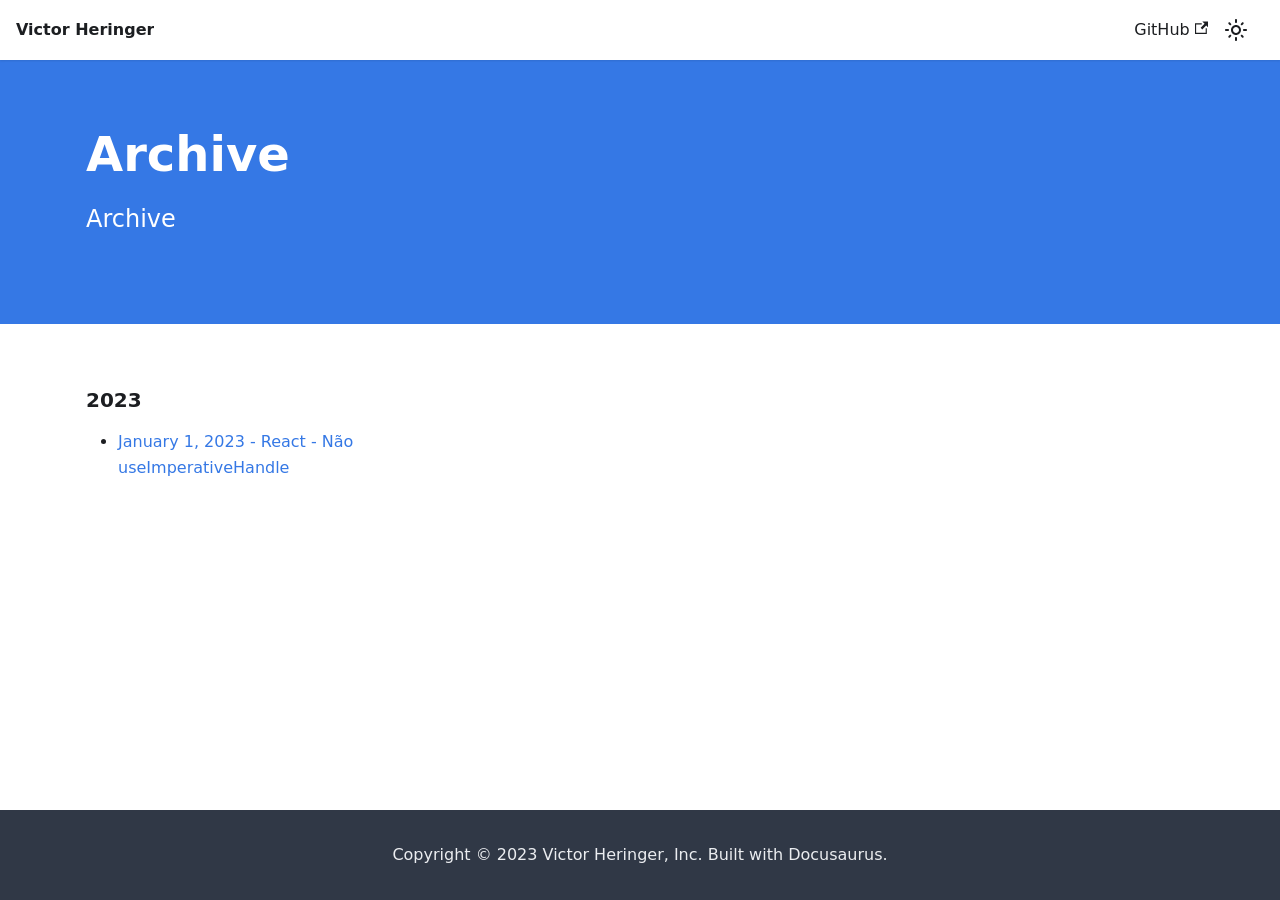
<file: archive.html>
<!doctype html>
<html lang="en" dir="ltr" class="plugin-blog plugin-id-default">
<head>
<meta charset="UTF-8">
<meta name="generator" content="Docusaurus v2.2.0">
<title data-rh="true">Archive | Victor Heringer</title><meta data-rh="true" name="viewport" content="width=device-width,initial-scale=1"><meta data-rh="true" name="twitter:card" content="summary_large_image"><meta data-rh="true" property="og:url" content="https://victorheringer.github.io/archive"><meta data-rh="true" name="docusaurus_locale" content="en"><meta data-rh="true" name="docusaurus_tag" content="default"><meta data-rh="true" name="docsearch:language" content="en"><meta data-rh="true" name="docsearch:docusaurus_tag" content="default"><meta data-rh="true" property="og:title" content="Archive | Victor Heringer"><meta data-rh="true" name="description" content="Archive"><meta data-rh="true" property="og:description" content="Archive"><link data-rh="true" rel="icon" href="/img/favicon.ico"><link data-rh="true" rel="canonical" href="https://victorheringer.github.io/archive"><link data-rh="true" rel="alternate" href="https://victorheringer.github.io/archive" hreflang="en"><link data-rh="true" rel="alternate" href="https://victorheringer.github.io/archive" hreflang="x-default"><link rel="alternate" type="application/rss+xml" href="/rss.xml" title="Victor Heringer RSS Feed">
<link rel="alternate" type="application/atom+xml" href="/atom.xml" title="Victor Heringer Atom Feed"><link rel="stylesheet" href="/assets/css/styles.de7c09c1.css">
<link rel="preload" href="/assets/js/runtime~main.0772ee77.js" as="script">
<link rel="preload" href="/assets/js/main.0e8ed289.js" as="script">
</head>
<body class="navigation-with-keyboard">
<script>!function(){function t(t){document.documentElement.setAttribute("data-theme",t)}var e=function(){var t=null;try{t=localStorage.getItem("theme")}catch(t){}return t}();t(null!==e?e:"light")}()</script><div id="__docusaurus">
<div role="region" aria-label="Skip to main content"><a class="skipToContent_fXgn" href="#docusaurus_skipToContent_fallback">Skip to main content</a></div><nav class="navbar navbar--fixed-top"><div class="navbar__inner"><div class="navbar__items"><button aria-label="Toggle navigation bar" aria-expanded="false" class="navbar__toggle clean-btn" type="button"><svg width="30" height="30" viewBox="0 0 30 30" aria-hidden="true"><path stroke="currentColor" stroke-linecap="round" stroke-miterlimit="10" stroke-width="2" d="M4 7h22M4 15h22M4 23h22"></path></svg></button><a class="navbar__brand" href="/"><b class="navbar__title text--truncate">Victor Heringer</b></a></div><div class="navbar__items navbar__items--right"><a href="https://github.com/victorheringer" target="_blank" rel="noopener noreferrer" class="navbar__item navbar__link">GitHub<svg width="13.5" height="13.5" aria-hidden="true" viewBox="0 0 24 24" class="iconExternalLink_nPIU"><path fill="currentColor" d="M21 13v10h-21v-19h12v2h-10v15h17v-8h2zm3-12h-10.988l4.035 4-6.977 7.07 2.828 2.828 6.977-7.07 4.125 4.172v-11z"></path></svg></a><div class="toggle_vylO colorModeToggle_DEke"><button class="clean-btn toggleButton_gllP toggleButtonDisabled_aARS" type="button" disabled="" title="Switch between dark and light mode (currently light mode)" aria-label="Switch between dark and light mode (currently light mode)" aria-live="polite"><svg viewBox="0 0 24 24" width="24" height="24" class="lightToggleIcon_pyhR"><path fill="currentColor" d="M12,9c1.65,0,3,1.35,3,3s-1.35,3-3,3s-3-1.35-3-3S10.35,9,12,9 M12,7c-2.76,0-5,2.24-5,5s2.24,5,5,5s5-2.24,5-5 S14.76,7,12,7L12,7z M2,13l2,0c0.55,0,1-0.45,1-1s-0.45-1-1-1l-2,0c-0.55,0-1,0.45-1,1S1.45,13,2,13z M20,13l2,0c0.55,0,1-0.45,1-1 s-0.45-1-1-1l-2,0c-0.55,0-1,0.45-1,1S19.45,13,20,13z M11,2v2c0,0.55,0.45,1,1,1s1-0.45,1-1V2c0-0.55-0.45-1-1-1S11,1.45,11,2z M11,20v2c0,0.55,0.45,1,1,1s1-0.45,1-1v-2c0-0.55-0.45-1-1-1C11.45,19,11,19.45,11,20z M5.99,4.58c-0.39-0.39-1.03-0.39-1.41,0 c-0.39,0.39-0.39,1.03,0,1.41l1.06,1.06c0.39,0.39,1.03,0.39,1.41,0s0.39-1.03,0-1.41L5.99,4.58z M18.36,16.95 c-0.39-0.39-1.03-0.39-1.41,0c-0.39,0.39-0.39,1.03,0,1.41l1.06,1.06c0.39,0.39,1.03,0.39,1.41,0c0.39-0.39,0.39-1.03,0-1.41 L18.36,16.95z M19.42,5.99c0.39-0.39,0.39-1.03,0-1.41c-0.39-0.39-1.03-0.39-1.41,0l-1.06,1.06c-0.39,0.39-0.39,1.03,0,1.41 s1.03,0.39,1.41,0L19.42,5.99z M7.05,18.36c0.39-0.39,0.39-1.03,0-1.41c-0.39-0.39-1.03-0.39-1.41,0l-1.06,1.06 c-0.39,0.39-0.39,1.03,0,1.41s1.03,0.39,1.41,0L7.05,18.36z"></path></svg><svg viewBox="0 0 24 24" width="24" height="24" class="darkToggleIcon_wfgR"><path fill="currentColor" d="M9.37,5.51C9.19,6.15,9.1,6.82,9.1,7.5c0,4.08,3.32,7.4,7.4,7.4c0.68,0,1.35-0.09,1.99-0.27C17.45,17.19,14.93,19,12,19 c-3.86,0-7-3.14-7-7C5,9.07,6.81,6.55,9.37,5.51z M12,3c-4.97,0-9,4.03-9,9s4.03,9,9,9s9-4.03,9-9c0-0.46-0.04-0.92-0.1-1.36 c-0.98,1.37-2.58,2.26-4.4,2.26c-2.98,0-5.4-2.42-5.4-5.4c0-1.81,0.89-3.42,2.26-4.4C12.92,3.04,12.46,3,12,3L12,3z"></path></svg></button></div><div class="searchBox_ZlJk"></div></div></div><div role="presentation" class="navbar-sidebar__backdrop"></div></nav><div id="docusaurus_skipToContent_fallback" class="main-wrapper mainWrapper_z2l0"><header class="hero hero--primary"><div class="container"><h1 class="hero__title">Archive</h1><p class="hero__subtitle">Archive</p></div></header><main><section class="margin-vert--lg"><div class="container"><div class="row"><div class="col col--4 margin-vert--lg"><h3>2023</h3><ul><li><a href="/do-not-use-imperative-handle">January 1, 2023<!-- --> - <!-- -->React - Não useImperativeHandle</a></li></ul></div></div></div></section></main></div><footer class="footer footer--dark"><div class="container container-fluid"><div class="footer__bottom text--center"><div class="footer__copyright">Copyright © 2023 Victor Heringer, Inc. Built with Docusaurus.</div></div></div></footer></div>
<script src="/assets/js/runtime~main.0772ee77.js"></script>
<script src="/assets/js/main.0e8ed289.js"></script>
</body>
</html>
</file>
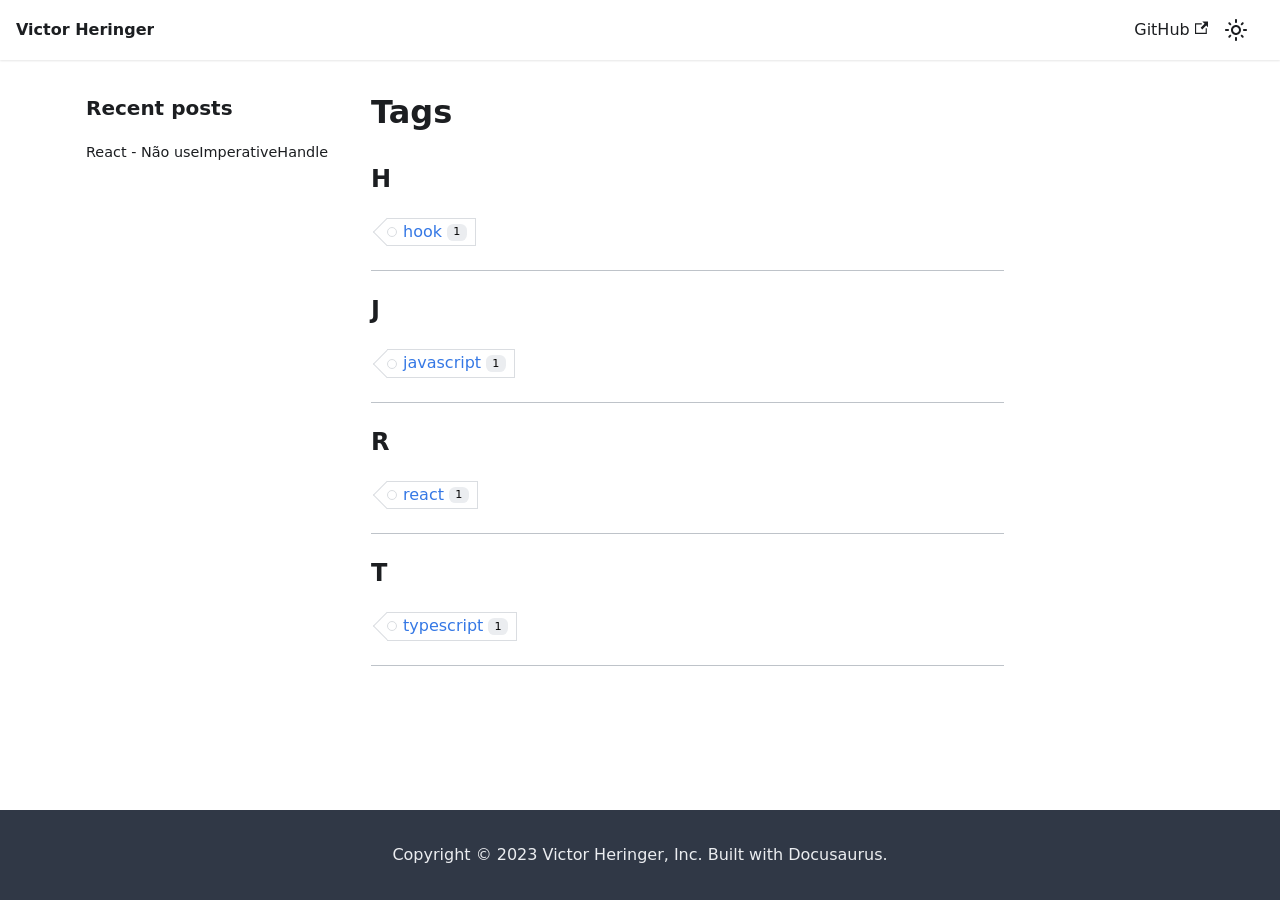
<file: tags.html>
<!doctype html>
<html lang="en" dir="ltr" class="blog-wrapper blog-tags-list-page plugin-blog plugin-id-default">
<head>
<meta charset="UTF-8">
<meta name="generator" content="Docusaurus v2.2.0">
<title data-rh="true">Tags | Victor Heringer</title><meta data-rh="true" name="viewport" content="width=device-width,initial-scale=1"><meta data-rh="true" name="twitter:card" content="summary_large_image"><meta data-rh="true" property="og:url" content="https://victorheringer.github.io/tags"><meta data-rh="true" name="docusaurus_locale" content="en"><meta data-rh="true" name="docsearch:language" content="en"><meta data-rh="true" property="og:title" content="Tags | Victor Heringer"><meta data-rh="true" name="docusaurus_tag" content="blog_tags_list"><meta data-rh="true" name="docsearch:docusaurus_tag" content="blog_tags_list"><link data-rh="true" rel="icon" href="/img/favicon.ico"><link data-rh="true" rel="canonical" href="https://victorheringer.github.io/tags"><link data-rh="true" rel="alternate" href="https://victorheringer.github.io/tags" hreflang="en"><link data-rh="true" rel="alternate" href="https://victorheringer.github.io/tags" hreflang="x-default"><link rel="alternate" type="application/rss+xml" href="/rss.xml" title="Victor Heringer RSS Feed">
<link rel="alternate" type="application/atom+xml" href="/atom.xml" title="Victor Heringer Atom Feed"><link rel="stylesheet" href="/assets/css/styles.de7c09c1.css">
<link rel="preload" href="/assets/js/runtime~main.0772ee77.js" as="script">
<link rel="preload" href="/assets/js/main.0e8ed289.js" as="script">
</head>
<body class="navigation-with-keyboard">
<script>!function(){function t(t){document.documentElement.setAttribute("data-theme",t)}var e=function(){var t=null;try{t=localStorage.getItem("theme")}catch(t){}return t}();t(null!==e?e:"light")}()</script><div id="__docusaurus">
<div role="region" aria-label="Skip to main content"><a class="skipToContent_fXgn" href="#docusaurus_skipToContent_fallback">Skip to main content</a></div><nav class="navbar navbar--fixed-top"><div class="navbar__inner"><div class="navbar__items"><button aria-label="Toggle navigation bar" aria-expanded="false" class="navbar__toggle clean-btn" type="button"><svg width="30" height="30" viewBox="0 0 30 30" aria-hidden="true"><path stroke="currentColor" stroke-linecap="round" stroke-miterlimit="10" stroke-width="2" d="M4 7h22M4 15h22M4 23h22"></path></svg></button><a class="navbar__brand" href="/"><b class="navbar__title text--truncate">Victor Heringer</b></a></div><div class="navbar__items navbar__items--right"><a href="https://github.com/victorheringer" target="_blank" rel="noopener noreferrer" class="navbar__item navbar__link">GitHub<svg width="13.5" height="13.5" aria-hidden="true" viewBox="0 0 24 24" class="iconExternalLink_nPIU"><path fill="currentColor" d="M21 13v10h-21v-19h12v2h-10v15h17v-8h2zm3-12h-10.988l4.035 4-6.977 7.07 2.828 2.828 6.977-7.07 4.125 4.172v-11z"></path></svg></a><div class="toggle_vylO colorModeToggle_DEke"><button class="clean-btn toggleButton_gllP toggleButtonDisabled_aARS" type="button" disabled="" title="Switch between dark and light mode (currently light mode)" aria-label="Switch between dark and light mode (currently light mode)" aria-live="polite"><svg viewBox="0 0 24 24" width="24" height="24" class="lightToggleIcon_pyhR"><path fill="currentColor" d="M12,9c1.65,0,3,1.35,3,3s-1.35,3-3,3s-3-1.35-3-3S10.35,9,12,9 M12,7c-2.76,0-5,2.24-5,5s2.24,5,5,5s5-2.24,5-5 S14.76,7,12,7L12,7z M2,13l2,0c0.55,0,1-0.45,1-1s-0.45-1-1-1l-2,0c-0.55,0-1,0.45-1,1S1.45,13,2,13z M20,13l2,0c0.55,0,1-0.45,1-1 s-0.45-1-1-1l-2,0c-0.55,0-1,0.45-1,1S19.45,13,20,13z M11,2v2c0,0.55,0.45,1,1,1s1-0.45,1-1V2c0-0.55-0.45-1-1-1S11,1.45,11,2z M11,20v2c0,0.55,0.45,1,1,1s1-0.45,1-1v-2c0-0.55-0.45-1-1-1C11.45,19,11,19.45,11,20z M5.99,4.58c-0.39-0.39-1.03-0.39-1.41,0 c-0.39,0.39-0.39,1.03,0,1.41l1.06,1.06c0.39,0.39,1.03,0.39,1.41,0s0.39-1.03,0-1.41L5.99,4.58z M18.36,16.95 c-0.39-0.39-1.03-0.39-1.41,0c-0.39,0.39-0.39,1.03,0,1.41l1.06,1.06c0.39,0.39,1.03,0.39,1.41,0c0.39-0.39,0.39-1.03,0-1.41 L18.36,16.95z M19.42,5.99c0.39-0.39,0.39-1.03,0-1.41c-0.39-0.39-1.03-0.39-1.41,0l-1.06,1.06c-0.39,0.39-0.39,1.03,0,1.41 s1.03,0.39,1.41,0L19.42,5.99z M7.05,18.36c0.39-0.39,0.39-1.03,0-1.41c-0.39-0.39-1.03-0.39-1.41,0l-1.06,1.06 c-0.39,0.39-0.39,1.03,0,1.41s1.03,0.39,1.41,0L7.05,18.36z"></path></svg><svg viewBox="0 0 24 24" width="24" height="24" class="darkToggleIcon_wfgR"><path fill="currentColor" d="M9.37,5.51C9.19,6.15,9.1,6.82,9.1,7.5c0,4.08,3.32,7.4,7.4,7.4c0.68,0,1.35-0.09,1.99-0.27C17.45,17.19,14.93,19,12,19 c-3.86,0-7-3.14-7-7C5,9.07,6.81,6.55,9.37,5.51z M12,3c-4.97,0-9,4.03-9,9s4.03,9,9,9s9-4.03,9-9c0-0.46-0.04-0.92-0.1-1.36 c-0.98,1.37-2.58,2.26-4.4,2.26c-2.98,0-5.4-2.42-5.4-5.4c0-1.81,0.89-3.42,2.26-4.4C12.92,3.04,12.46,3,12,3L12,3z"></path></svg></button></div><div class="searchBox_ZlJk"></div></div></div><div role="presentation" class="navbar-sidebar__backdrop"></div></nav><div id="docusaurus_skipToContent_fallback" class="main-wrapper mainWrapper_z2l0"><div class="container margin-vert--lg"><div class="row"><aside class="col col--3"><nav class="sidebar_re4s thin-scrollbar" aria-label="Blog recent posts navigation"><div class="sidebarItemTitle_pO2u margin-bottom--md">Recent posts</div><ul class="sidebarItemList_Yudw clean-list"><li class="sidebarItem__DBe"><a class="sidebarItemLink_mo7H" href="/do-not-use-imperative-handle">React - Não useImperativeHandle</a></li></ul></nav></aside><main class="col col--7" itemscope="" itemtype="http://schema.org/Blog"><h1>Tags</h1><section class="margin-vert--lg"><article><h2>H</h2><ul class="padding--none"><li class="tag_Nnez"><a class="tag_zVej tagWithCount_h2kH" href="/tags/hook">hook<span>1</span></a></li></ul><hr></article><article><h2>J</h2><ul class="padding--none"><li class="tag_Nnez"><a class="tag_zVej tagWithCount_h2kH" href="/tags/javascript">javascript<span>1</span></a></li></ul><hr></article><article><h2>R</h2><ul class="padding--none"><li class="tag_Nnez"><a class="tag_zVej tagWithCount_h2kH" href="/tags/react">react<span>1</span></a></li></ul><hr></article><article><h2>T</h2><ul class="padding--none"><li class="tag_Nnez"><a class="tag_zVej tagWithCount_h2kH" href="/tags/typescript">typescript<span>1</span></a></li></ul><hr></article></section></main></div></div></div><footer class="footer footer--dark"><div class="container container-fluid"><div class="footer__bottom text--center"><div class="footer__copyright">Copyright © 2023 Victor Heringer, Inc. Built with Docusaurus.</div></div></div></footer></div>
<script src="/assets/js/runtime~main.0772ee77.js"></script>
<script src="/assets/js/main.0e8ed289.js"></script>
</body>
</html>
</file>
<file: assets/css/styles.de7c09c1.css>
.col,.container{padding:0 var(--ifm-spacing-horizontal);width:100%}.markdown>h2,.markdown>h3,.markdown>h4,.markdown>h5,.markdown>h6{margin-bottom:calc(var(--ifm-heading-vertical-rhythm-bottom)*var(--ifm-leading))}.markdown li,body{word-wrap:break-word}body,ol ol,ol ul,ul ol,ul ul{margin:0}pre,table{overflow:auto}blockquote,pre{margin:0 0 var(--ifm-spacing-vertical)}.breadcrumbs__link,.button{transition-timing-function:var(--ifm-transition-timing-default)}.button,code{vertical-align:middle}.button--outline.button--active,.button--outline:active,.button--outline:hover,:root{--ifm-button-color:var(--ifm-font-color-base-inverse)}.menu__link:hover,a{transition:color var(--ifm-transition-fast) var(--ifm-transition-timing-default)}.navbar--dark,:root{--ifm-navbar-link-hover-color:var(--ifm-color-primary)}.menu,.navbar-sidebar{overflow-x:hidden}:root,html[data-theme=dark]{--ifm-color-emphasis-500:var(--ifm-color-gray-500)}.toggleButton_gllP,html{-webkit-tap-highlight-color:transparent}.clean-list,.containsTaskList_mC6p,.details_lb9f>summary,.dropdown__menu,.menu__list{list-style:none}:root{--ifm-color-scheme:light;--ifm-dark-value:10%;--ifm-darker-value:15%;--ifm-darkest-value:30%;--ifm-light-value:15%;--ifm-lighter-value:30%;--ifm-lightest-value:50%;--ifm-contrast-background-value:90%;--ifm-contrast-foreground-value:70%;--ifm-contrast-background-dark-value:70%;--ifm-contrast-foreground-dark-value:90%;--ifm-color-primary:#3578e5;--ifm-color-secondary:#ebedf0;--ifm-color-success:#00a400;--ifm-color-info:#54c7ec;--ifm-color-warning:#ffba00;--ifm-color-danger:#fa383e;--ifm-color-primary-dark:#306cce;--ifm-color-primary-darker:#2d66c3;--ifm-color-primary-darkest:#2554a0;--ifm-color-primary-light:#538ce9;--ifm-color-primary-lighter:#72a1ed;--ifm-color-primary-lightest:#9abcf2;--ifm-color-primary-contrast-background:#ebf2fc;--ifm-color-primary-contrast-foreground:#102445;--ifm-color-secondary-dark:#d4d5d8;--ifm-color-secondary-darker:#c8c9cc;--ifm-color-secondary-darkest:#a4a6a8;--ifm-color-secondary-light:#eef0f2;--ifm-color-secondary-lighter:#f1f2f5;--ifm-color-secondary-lightest:#f5f6f8;--ifm-color-secondary-contrast-background:#fdfdfe;--ifm-color-secondary-contrast-foreground:#474748;--ifm-color-success-dark:#009400;--ifm-color-success-darker:#008b00;--ifm-color-success-darkest:#007300;--ifm-color-success-light:#26b226;--ifm-color-success-lighter:#4dbf4d;--ifm-color-success-lightest:#80d280;--ifm-color-success-contrast-background:#e6f6e6;--ifm-color-success-contrast-foreground:#003100;--ifm-color-info-dark:#4cb3d4;--ifm-color-info-darker:#47a9c9;--ifm-color-info-darkest:#3b8ba5;--ifm-color-info-light:#6ecfef;--ifm-color-info-lighter:#87d8f2;--ifm-color-info-lightest:#aae3f6;--ifm-color-info-contrast-background:#eef9fd;--ifm-color-info-contrast-foreground:#193c47;--ifm-color-warning-dark:#e6a700;--ifm-color-warning-darker:#d99e00;--ifm-color-warning-darkest:#b38200;--ifm-color-warning-light:#ffc426;--ifm-color-warning-lighter:#ffcf4d;--ifm-color-warning-lightest:#ffdd80;--ifm-color-warning-contrast-background:#fff8e6;--ifm-color-warning-contrast-foreground:#4d3800;--ifm-color-danger-dark:#e13238;--ifm-color-danger-darker:#d53035;--ifm-color-danger-darkest:#af272b;--ifm-color-danger-light:#fb565b;--ifm-color-danger-lighter:#fb7478;--ifm-color-danger-lightest:#fd9c9f;--ifm-color-danger-contrast-background:#ffebec;--ifm-color-danger-contrast-foreground:#4b1113;--ifm-color-white:#fff;--ifm-color-black:#000;--ifm-color-gray-0:var(--ifm-color-white);--ifm-color-gray-100:#f5f6f7;--ifm-color-gray-200:#ebedf0;--ifm-color-gray-300:#dadde1;--ifm-color-gray-400:#ccd0d5;--ifm-color-gray-500:#bec3c9;--ifm-color-gray-600:#8d949e;--ifm-color-gray-700:#606770;--ifm-color-gray-800:#444950;--ifm-color-gray-900:#1c1e21;--ifm-color-gray-1000:var(--ifm-color-black);--ifm-color-emphasis-0:var(--ifm-color-gray-0);--ifm-color-emphasis-100:var(--ifm-color-gray-100);--ifm-color-emphasis-200:var(--ifm-color-gray-200);--ifm-color-emphasis-300:var(--ifm-color-gray-300);--ifm-color-emphasis-400:var(--ifm-color-gray-400);--ifm-color-emphasis-600:var(--ifm-color-gray-600);--ifm-color-emphasis-700:var(--ifm-color-gray-700);--ifm-color-emphasis-800:var(--ifm-color-gray-800);--ifm-color-emphasis-900:var(--ifm-color-gray-900);--ifm-color-emphasis-1000:var(--ifm-color-gray-1000);--ifm-color-content:var(--ifm-color-emphasis-900);--ifm-color-content-inverse:var(--ifm-color-emphasis-0);--ifm-color-content-secondary:#525860;--ifm-background-color:#0000;--ifm-background-surface-color:var(--ifm-color-content-inverse);--ifm-global-border-width:1px;--ifm-global-radius:0.4rem;--ifm-hover-overlay:#0000000d;--ifm-font-color-base:var(--ifm-color-content);--ifm-font-color-base-inverse:var(--ifm-color-content-inverse);--ifm-font-color-secondary:var(--ifm-color-content-secondary);--ifm-font-family-base:system-ui,-apple-system,Segoe UI,Roboto,Ubuntu,Cantarell,Noto Sans,sans-serif,BlinkMacSystemFont,"Segoe UI",Helvetica,Arial,sans-serif,"Apple Color Emoji","Segoe UI Emoji","Segoe UI Symbol";--ifm-font-family-monospace:SFMono-Regular,Menlo,Monaco,Consolas,"Liberation Mono","Courier New",monospace;--ifm-font-size-base:100%;--ifm-font-weight-light:300;--ifm-font-weight-normal:400;--ifm-font-weight-semibold:500;--ifm-font-weight-bold:700;--ifm-font-weight-base:var(--ifm-font-weight-normal);--ifm-line-height-base:1.65;--ifm-global-spacing:1rem;--ifm-spacing-vertical:var(--ifm-global-spacing);--ifm-spacing-horizontal:var(--ifm-global-spacing);--ifm-transition-fast:200ms;--ifm-transition-slow:400ms;--ifm-transition-timing-default:cubic-bezier(0.08,0.52,0.52,1);--ifm-global-shadow-lw:0 1px 2px 0 #0000001a;--ifm-global-shadow-md:0 5px 40px #0003;--ifm-global-shadow-tl:0 12px 28px 0 #0003,0 2px 4px 0 #0000001a;--ifm-z-index-dropdown:100;--ifm-z-index-fixed:200;--ifm-z-index-overlay:400;--ifm-container-width:1140px;--ifm-container-width-xl:1320px;--ifm-code-background:#f6f7f8;--ifm-code-border-radius:var(--ifm-global-radius);--ifm-code-font-size:90%;--ifm-code-padding-horizontal:0.1rem;--ifm-code-padding-vertical:0.1rem;--ifm-pre-background:var(--ifm-code-background);--ifm-pre-border-radius:var(--ifm-code-border-radius);--ifm-pre-color:inherit;--ifm-pre-line-height:1.45;--ifm-pre-padding:1rem;--ifm-heading-color:inherit;--ifm-heading-margin-top:0;--ifm-heading-margin-bottom:var(--ifm-spacing-vertical);--ifm-heading-font-family:var(--ifm-font-family-base);--ifm-heading-font-weight:var(--ifm-font-weight-bold);--ifm-heading-line-height:1.25;--ifm-h1-font-size:2rem;--ifm-h2-font-size:1.5rem;--ifm-h3-font-size:1.25rem;--ifm-h4-font-size:1rem;--ifm-h5-font-size:0.875rem;--ifm-h6-font-size:0.85rem;--ifm-image-alignment-padding:1.25rem;--ifm-leading-desktop:1.25;--ifm-leading:calc(var(--ifm-leading-desktop)*1rem);--ifm-list-left-padding:2rem;--ifm-list-margin:1rem;--ifm-list-item-margin:0.25rem;--ifm-list-paragraph-margin:1rem;--ifm-table-cell-padding:0.75rem;--ifm-table-background:#0000;--ifm-table-stripe-background:#00000008;--ifm-table-border-width:1px;--ifm-table-border-color:var(--ifm-color-emphasis-300);--ifm-table-head-background:inherit;--ifm-table-head-color:inherit;--ifm-table-head-font-weight:var(--ifm-font-weight-bold);--ifm-table-cell-color:inherit;--ifm-link-color:var(--ifm-color-primary);--ifm-link-decoration:none;--ifm-link-hover-color:var(--ifm-link-color);--ifm-link-hover-decoration:underline;--ifm-paragraph-margin-bottom:var(--ifm-leading);--ifm-blockquote-font-size:var(--ifm-font-size-base);--ifm-blockquote-border-left-width:2px;--ifm-blockquote-padding-horizontal:var(--ifm-spacing-horizontal);--ifm-blockquote-padding-vertical:0;--ifm-blockquote-shadow:none;--ifm-blockquote-color:var(--ifm-color-emphasis-800);--ifm-blockquote-border-color:var(--ifm-color-emphasis-300);--ifm-hr-background-color:var(--ifm-color-emphasis-500);--ifm-hr-height:1px;--ifm-hr-margin-vertical:1.5rem;--ifm-scrollbar-size:7px;--ifm-scrollbar-track-background-color:#f1f1f1;--ifm-scrollbar-thumb-background-color:silver;--ifm-scrollbar-thumb-hover-background-color:#a7a7a7;--ifm-alert-background-color:inherit;--ifm-alert-border-color:inherit;--ifm-alert-border-radius:var(--ifm-global-radius);--ifm-alert-border-width:0px;--ifm-alert-border-left-width:5px;--ifm-alert-color:var(--ifm-font-color-base);--ifm-alert-padding-horizontal:var(--ifm-spacing-horizontal);--ifm-alert-padding-vertical:var(--ifm-spacing-vertical);--ifm-alert-shadow:var(--ifm-global-shadow-lw);--ifm-avatar-intro-margin:1rem;--ifm-avatar-intro-alignment:inherit;--ifm-avatar-photo-size:3rem;--ifm-badge-background-color:inherit;--ifm-badge-border-color:inherit;--ifm-badge-border-radius:var(--ifm-global-radius);--ifm-badge-border-width:var(--ifm-global-border-width);--ifm-badge-color:var(--ifm-color-white);--ifm-badge-padding-horizontal:calc(var(--ifm-spacing-horizontal)*0.5);--ifm-badge-padding-vertical:calc(var(--ifm-spacing-vertical)*0.25);--ifm-breadcrumb-border-radius:1.5rem;--ifm-breadcrumb-spacing:0.5rem;--ifm-breadcrumb-color-active:var(--ifm-color-primary);--ifm-breadcrumb-item-background-active:var(--ifm-hover-overlay);--ifm-breadcrumb-padding-horizontal:0.8rem;--ifm-breadcrumb-padding-vertical:0.4rem;--ifm-breadcrumb-size-multiplier:1;--ifm-breadcrumb-separator:url('data:image/svg+xml;utf8,<svg xmlns="http://www.w3.org/2000/svg" x="0px" y="0px" viewBox="0 0 256 256"><g><g><polygon points="79.093,0 48.907,30.187 146.72,128 48.907,225.813 79.093,256 207.093,128"/></g></g><g></g><g></g><g></g><g></g><g></g><g></g><g></g><g></g><g></g><g></g><g></g><g></g><g></g><g></g><g></g></svg>');--ifm-breadcrumb-separator-filter:none;--ifm-breadcrumb-separator-size:0.5rem;--ifm-breadcrumb-separator-size-multiplier:1.25;--ifm-button-background-color:inherit;--ifm-button-border-color:var(--ifm-button-background-color);--ifm-button-border-width:var(--ifm-global-border-width);--ifm-button-font-weight:var(--ifm-font-weight-bold);--ifm-button-padding-horizontal:1.5rem;--ifm-button-padding-vertical:0.375rem;--ifm-button-size-multiplier:1;--ifm-button-transition-duration:var(--ifm-transition-fast);--ifm-button-border-radius:calc(var(--ifm-global-radius)*var(--ifm-button-size-multiplier));--ifm-button-group-spacing:2px;--ifm-card-background-color:var(--ifm-background-surface-color);--ifm-card-border-radius:calc(var(--ifm-global-radius)*2);--ifm-card-horizontal-spacing:var(--ifm-global-spacing);--ifm-card-vertical-spacing:var(--ifm-global-spacing);--ifm-toc-border-color:var(--ifm-color-emphasis-300);--ifm-toc-link-color:var(--ifm-color-content-secondary);--ifm-toc-padding-vertical:0.5rem;--ifm-toc-padding-horizontal:0.5rem;--ifm-dropdown-background-color:var(--ifm-background-surface-color);--ifm-dropdown-font-weight:var(--ifm-font-weight-semibold);--ifm-dropdown-link-color:var(--ifm-font-color-base);--ifm-dropdown-hover-background-color:var(--ifm-hover-overlay);--ifm-footer-background-color:var(--ifm-color-emphasis-100);--ifm-footer-color:inherit;--ifm-footer-link-color:var(--ifm-color-emphasis-700);--ifm-footer-link-hover-color:var(--ifm-color-primary);--ifm-footer-link-horizontal-spacing:0.5rem;--ifm-footer-padding-horizontal:calc(var(--ifm-spacing-horizontal)*2);--ifm-footer-padding-vertical:calc(var(--ifm-spacing-vertical)*2);--ifm-footer-title-color:inherit;--ifm-footer-logo-max-width:min(30rem,90vw);--ifm-hero-background-color:var(--ifm-background-surface-color);--ifm-hero-text-color:var(--ifm-color-emphasis-800);--ifm-menu-color:var(--ifm-color-emphasis-700);--ifm-menu-color-active:var(--ifm-color-primary);--ifm-menu-color-background-active:var(--ifm-hover-overlay);--ifm-menu-color-background-hover:var(--ifm-hover-overlay);--ifm-menu-link-padding-horizontal:0.75rem;--ifm-menu-link-padding-vertical:0.375rem;--ifm-menu-link-sublist-icon:url('data:image/svg+xml;utf8,<svg xmlns="http://www.w3.org/2000/svg" width="16px" height="16px" viewBox="0 0 24 24"><path fill="rgba(0,0,0,0.5)" d="M7.41 15.41L12 10.83l4.59 4.58L18 14l-6-6-6 6z"></path></svg>');--ifm-menu-link-sublist-icon-filter:none;--ifm-navbar-background-color:var(--ifm-background-surface-color);--ifm-navbar-height:3.75rem;--ifm-navbar-item-padding-horizontal:0.75rem;--ifm-navbar-item-padding-vertical:0.25rem;--ifm-navbar-link-color:var(--ifm-font-color-base);--ifm-navbar-link-active-color:var(--ifm-link-color);--ifm-navbar-padding-horizontal:var(--ifm-spacing-horizontal);--ifm-navbar-padding-vertical:calc(var(--ifm-spacing-vertical)*0.5);--ifm-navbar-shadow:var(--ifm-global-shadow-lw);--ifm-navbar-search-input-background-color:var(--ifm-color-emphasis-200);--ifm-navbar-search-input-color:var(--ifm-color-emphasis-800);--ifm-navbar-search-input-placeholder-color:var(--ifm-color-emphasis-500);--ifm-navbar-search-input-icon:url('data:image/svg+xml;utf8,<svg fill="currentColor" xmlns="http://www.w3.org/2000/svg" viewBox="0 0 16 16" height="16px" width="16px"><path d="M6.02945,10.20327a4.17382,4.17382,0,1,1,4.17382-4.17382A4.15609,4.15609,0,0,1,6.02945,10.20327Zm9.69195,4.2199L10.8989,9.59979A5.88021,5.88021,0,0,0,12.058,6.02856,6.00467,6.00467,0,1,0,9.59979,10.8989l4.82338,4.82338a.89729.89729,0,0,0,1.29912,0,.89749.89749,0,0,0-.00087-1.29909Z" /></svg>');--ifm-navbar-sidebar-width:83vw;--ifm-pagination-border-radius:var(--ifm-global-radius);--ifm-pagination-color-active:var(--ifm-color-primary);--ifm-pagination-font-size:1rem;--ifm-pagination-item-active-background:var(--ifm-hover-overlay);--ifm-pagination-page-spacing:0.2em;--ifm-pagination-padding-horizontal:calc(var(--ifm-spacing-horizontal)*1);--ifm-pagination-padding-vertical:calc(var(--ifm-spacing-vertical)*0.25);--ifm-pagination-nav-border-radius:var(--ifm-global-radius);--ifm-pagination-nav-color-hover:var(--ifm-color-primary);--ifm-pills-color-active:var(--ifm-color-primary);--ifm-pills-color-background-active:var(--ifm-hover-overlay);--ifm-pills-spacing:0.125rem;--ifm-tabs-color:var(--ifm-font-color-secondary);--ifm-tabs-color-active:var(--ifm-color-primary);--ifm-tabs-color-active-border:var(--ifm-tabs-color-active);--ifm-tabs-padding-horizontal:1rem;--ifm-tabs-padding-vertical:1rem;--docusaurus-progress-bar-color:var(--ifm-color-primary);--docusaurus-announcement-bar-height:auto;--docusaurus-tag-list-border:var(--ifm-color-emphasis-300)}.badge--danger,.badge--info,.badge--primary,.badge--secondary,.badge--success,.badge--warning{--ifm-badge-border-color:var(--ifm-badge-background-color)}.button--link,.button--outline{--ifm-button-background-color:#0000}*{box-sizing:border-box}html{-webkit-font-smoothing:antialiased;-webkit-text-size-adjust:100%;text-size-adjust:100%;background-color:var(--ifm-background-color);color:var(--ifm-font-color-base);color-scheme:var(--ifm-color-scheme);font:var(--ifm-font-size-base)/var(--ifm-line-height-base) var(--ifm-font-family-base);text-rendering:optimizelegibility}iframe{border:0;color-scheme:auto}.container{margin:0 auto;max-width:var(--ifm-container-width)}.container--fluid{max-width:inherit}.row{display:flex;flex-wrap:wrap;margin:0 calc(var(--ifm-spacing-horizontal)*-1)}.margin-bottom--none,.margin-vert--none,.markdown>:last-child{margin-bottom:0!important}.margin-top--none,.margin-vert--none{margin-top:0!important}.row--no-gutters{margin-left:0;margin-right:0}.margin-horiz--none,.margin-right--none{margin-right:0!important}.row--no-gutters>.col{padding-left:0;padding-right:0}.row--align-top{align-items:flex-start}.row--align-bottom{align-items:flex-end}.row--align-center{align-items:center}.row--align-stretch{align-items:stretch}.row--align-baseline{align-items:baseline}.col{--ifm-col-width:100%;flex:1 0;margin-left:0;max-width:var(--ifm-col-width)}.padding-bottom--none,.padding-vert--none{padding-bottom:0!important}.padding-top--none,.padding-vert--none{padding-top:0!important}.padding-horiz--none,.padding-left--none{padding-left:0!important}.padding-horiz--none,.padding-right--none{padding-right:0!important}.col[class*=col--]{flex:0 0 var(--ifm-col-width)}.col--1{--ifm-col-width:8.33333%}.col--offset-1{margin-left:8.33333%}.col--2{--ifm-col-width:16.66667%}.col--offset-2{margin-left:16.66667%}.col--3{--ifm-col-width:25%}.col--offset-3{margin-left:25%}.col--4{--ifm-col-width:33.33333%}.col--offset-4{margin-left:33.33333%}.col--5{--ifm-col-width:41.66667%}.col--offset-5{margin-left:41.66667%}.col--6{--ifm-col-width:50%}.col--offset-6{margin-left:50%}.col--7{--ifm-col-width:58.33333%}.col--offset-7{margin-left:58.33333%}.col--8{--ifm-col-width:66.66667%}.col--offset-8{margin-left:66.66667%}.col--9{--ifm-col-width:75%}.col--offset-9{margin-left:75%}.col--10{--ifm-col-width:83.33333%}.col--offset-10{margin-left:83.33333%}.col--11{--ifm-col-width:91.66667%}.col--offset-11{margin-left:91.66667%}.col--12{--ifm-col-width:100%}.col--offset-12{margin-left:100%}.margin-horiz--none,.margin-left--none{margin-left:0!important}.margin--none{margin:0!important}.margin-bottom--xs,.margin-vert--xs{margin-bottom:.25rem!important}.margin-top--xs,.margin-vert--xs{margin-top:.25rem!important}.margin-horiz--xs,.margin-left--xs{margin-left:.25rem!important}.margin-horiz--xs,.margin-right--xs{margin-right:.25rem!important}.margin--xs{margin:.25rem!important}.margin-bottom--sm,.margin-vert--sm{margin-bottom:.5rem!important}.margin-top--sm,.margin-vert--sm{margin-top:.5rem!important}.margin-horiz--sm,.margin-left--sm{margin-left:.5rem!important}.margin-horiz--sm,.margin-right--sm{margin-right:.5rem!important}.margin--sm{margin:.5rem!important}.margin-bottom--md,.margin-vert--md{margin-bottom:1rem!important}.margin-top--md,.margin-vert--md{margin-top:1rem!important}.margin-horiz--md,.margin-left--md{margin-left:1rem!important}.margin-horiz--md,.margin-right--md{margin-right:1rem!important}.margin--md{margin:1rem!important}.margin-bottom--lg,.margin-vert--lg{margin-bottom:2rem!important}.margin-top--lg,.margin-vert--lg{margin-top:2rem!important}.margin-horiz--lg,.margin-left--lg{margin-left:2rem!important}.margin-horiz--lg,.margin-right--lg{margin-right:2rem!important}.margin--lg{margin:2rem!important}.margin-bottom--xl,.margin-vert--xl{margin-bottom:5rem!important}.margin-top--xl,.margin-vert--xl{margin-top:5rem!important}.margin-horiz--xl,.margin-left--xl{margin-left:5rem!important}.margin-horiz--xl,.margin-right--xl{margin-right:5rem!important}.margin--xl{margin:5rem!important}.padding--none{padding:0!important}.padding-bottom--xs,.padding-vert--xs{padding-bottom:.25rem!important}.padding-top--xs,.padding-vert--xs{padding-top:.25rem!important}.padding-horiz--xs,.padding-left--xs{padding-left:.25rem!important}.padding-horiz--xs,.padding-right--xs{padding-right:.25rem!important}.padding--xs{padding:.25rem!important}.padding-bottom--sm,.padding-vert--sm{padding-bottom:.5rem!important}.padding-top--sm,.padding-vert--sm{padding-top:.5rem!important}.padding-horiz--sm,.padding-left--sm{padding-left:.5rem!important}.padding-horiz--sm,.padding-right--sm{padding-right:.5rem!important}.padding--sm{padding:.5rem!important}.padding-bottom--md,.padding-vert--md{padding-bottom:1rem!important}.padding-top--md,.padding-vert--md{padding-top:1rem!important}.padding-horiz--md,.padding-left--md{padding-left:1rem!important}.padding-horiz--md,.padding-right--md{padding-right:1rem!important}.padding--md{padding:1rem!important}.padding-bottom--lg,.padding-vert--lg{padding-bottom:2rem!important}.padding-top--lg,.padding-vert--lg{padding-top:2rem!important}.padding-horiz--lg,.padding-left--lg{padding-left:2rem!important}.padding-horiz--lg,.padding-right--lg{padding-right:2rem!important}.padding--lg{padding:2rem!important}.padding-bottom--xl,.padding-vert--xl{padding-bottom:5rem!important}.padding-top--xl,.padding-vert--xl{padding-top:5rem!important}.padding-horiz--xl,.padding-left--xl{padding-left:5rem!important}.padding-horiz--xl,.padding-right--xl{padding-right:5rem!important}.padding--xl{padding:5rem!important}code{background-color:var(--ifm-code-background);border:.1rem solid #0000001a;border-radius:var(--ifm-code-border-radius);font-family:var(--ifm-font-family-monospace);font-size:var(--ifm-code-font-size);padding:var(--ifm-code-padding-vertical) var(--ifm-code-padding-horizontal)}a code{color:inherit}pre{background-color:var(--ifm-pre-background);border-radius:var(--ifm-pre-border-radius);color:var(--ifm-pre-color);font:var(--ifm-code-font-size)/var(--ifm-pre-line-height) var(--ifm-font-family-monospace);padding:var(--ifm-pre-padding)}pre code{background-color:initial;border:none;font-size:100%;line-height:inherit;padding:0}kbd{background-color:var(--ifm-color-emphasis-0);border:1px solid var(--ifm-color-emphasis-400);border-radius:.2rem;box-shadow:inset 0 -1px 0 var(--ifm-color-emphasis-400);color:var(--ifm-color-emphasis-800);font:80% var(--ifm-font-family-monospace);padding:.15rem .3rem}h1,h2,h3,h4,h5,h6{color:var(--ifm-heading-color);font-family:var(--ifm-heading-font-family);font-weight:var(--ifm-heading-font-weight);line-height:var(--ifm-heading-line-height);margin:var(--ifm-heading-margin-top) 0 var(--ifm-heading-margin-bottom) 0}h1{font-size:var(--ifm-h1-font-size)}h2{font-size:var(--ifm-h2-font-size)}h3{font-size:var(--ifm-h3-font-size)}h4{font-size:var(--ifm-h4-font-size)}h5{font-size:var(--ifm-h5-font-size)}h6{font-size:var(--ifm-h6-font-size)}img{max-width:100%}img[align=right]{padding-left:var(--image-alignment-padding)}img[align=left]{padding-right:var(--image-alignment-padding)}.markdown{--ifm-h1-vertical-rhythm-top:3;--ifm-h2-vertical-rhythm-top:2;--ifm-h3-vertical-rhythm-top:1.5;--ifm-heading-vertical-rhythm-top:1.25;--ifm-h1-vertical-rhythm-bottom:1.25;--ifm-heading-vertical-rhythm-bottom:1}.markdown:after,.markdown:before{content:"";display:table}.markdown:after{clear:both}.markdown h1:first-child{--ifm-h1-font-size:3rem;margin-bottom:calc(var(--ifm-h1-vertical-rhythm-bottom)*var(--ifm-leading))}.markdown>h2{--ifm-h2-font-size:2rem;margin-top:calc(var(--ifm-h2-vertical-rhythm-top)*var(--ifm-leading))}.markdown>h3{--ifm-h3-font-size:1.5rem;margin-top:calc(var(--ifm-h3-vertical-rhythm-top)*var(--ifm-leading))}.markdown>h4,.markdown>h5,.markdown>h6{margin-top:calc(var(--ifm-heading-vertical-rhythm-top)*var(--ifm-leading))}.markdown>p,.markdown>pre,.markdown>ul{margin-bottom:var(--ifm-leading)}.markdown li>p{margin-top:var(--ifm-list-paragraph-margin)}.markdown li+li{margin-top:var(--ifm-list-item-margin)}ol,ul{margin:0 0 var(--ifm-list-margin);padding-left:var(--ifm-list-left-padding)}ol ol,ul ol{list-style-type:lower-roman}ol ol ol,ol ul ol,ul ol ol,ul ul ol{list-style-type:lower-alpha}table{border-collapse:collapse;display:block;margin-bottom:var(--ifm-spacing-vertical)}table thead tr{border-bottom:2px solid var(--ifm-table-border-color)}table thead,table tr:nth-child(2n){background-color:var(--ifm-table-stripe-background)}table tr{background-color:var(--ifm-table-background);border-top:var(--ifm-table-border-width) solid var(--ifm-table-border-color)}table td,table th{border:var(--ifm-table-border-width) solid var(--ifm-table-border-color);padding:var(--ifm-table-cell-padding)}table th{background-color:var(--ifm-table-head-background);color:var(--ifm-table-head-color);font-weight:var(--ifm-table-head-font-weight)}table td{color:var(--ifm-table-cell-color)}strong{font-weight:var(--ifm-font-weight-bold)}a{color:var(--ifm-link-color);text-decoration:var(--ifm-link-decoration)}a:hover{color:var(--ifm-link-hover-color);text-decoration:var(--ifm-link-hover-decoration)}.button:hover,.text--no-decoration,.text--no-decoration:hover,a:not([href]){text-decoration:none}p{margin:0 0 var(--ifm-paragraph-margin-bottom)}blockquote{border-left:var(--ifm-blockquote-border-left-width) solid var(--ifm-blockquote-border-color);box-shadow:var(--ifm-blockquote-shadow);color:var(--ifm-blockquote-color);font-size:var(--ifm-blockquote-font-size);padding:var(--ifm-blockquote-padding-vertical) var(--ifm-blockquote-padding-horizontal)}blockquote>:first-child{margin-top:0}blockquote>:last-child{margin-bottom:0}hr{background-color:var(--ifm-hr-background-color);border:0;height:var(--ifm-hr-height);margin:var(--ifm-hr-margin-vertical) 0}.shadow--lw{box-shadow:var(--ifm-global-shadow-lw)!important}.shadow--md{box-shadow:var(--ifm-global-shadow-md)!important}.shadow--tl{box-shadow:var(--ifm-global-shadow-tl)!important}.text--primary,.wordWrapButtonEnabled_EoeP .wordWrapButtonIcon_Bwma{color:var(--ifm-color-primary)}.text--secondary{color:var(--ifm-color-secondary)}.text--success{color:var(--ifm-color-success)}.text--info{color:var(--ifm-color-info)}.text--warning{color:var(--ifm-color-warning)}.text--danger{color:var(--ifm-color-danger)}.text--center{text-align:center}.text--left{text-align:left}.text--justify{text-align:justify}.text--right{text-align:right}.text--capitalize{text-transform:capitalize}.text--lowercase{text-transform:lowercase}.admonitionHeading_tbUL,.alert__heading,.text--uppercase{text-transform:uppercase}.text--light{font-weight:var(--ifm-font-weight-light)}.text--normal{font-weight:var(--ifm-font-weight-normal)}.text--semibold{font-weight:var(--ifm-font-weight-semibold)}.text--bold{font-weight:var(--ifm-font-weight-bold)}.text--italic{font-style:italic}.text--truncate{overflow:hidden;text-overflow:ellipsis;white-space:nowrap}.text--break{word-wrap:break-word!important;word-break:break-word!important}.clean-btn{background:none;border:none;color:inherit;cursor:pointer;font-family:inherit;padding:0}.alert,.alert .close{color:var(--ifm-alert-foreground-color)}.clean-list{padding-left:0}.alert--primary{--ifm-alert-background-color:var(--ifm-color-primary-contrast-background);--ifm-alert-background-color-highlight:#3578e526;--ifm-alert-foreground-color:var(--ifm-color-primary-contrast-foreground);--ifm-alert-border-color:var(--ifm-color-primary-dark)}.alert--secondary{--ifm-alert-background-color:var(--ifm-color-secondary-contrast-background);--ifm-alert-background-color-highlight:#ebedf026;--ifm-alert-foreground-color:var(--ifm-color-secondary-contrast-foreground);--ifm-alert-border-color:var(--ifm-color-secondary-dark)}.alert--success{--ifm-alert-background-color:var(--ifm-color-success-contrast-background);--ifm-alert-background-color-highlight:#00a40026;--ifm-alert-foreground-color:var(--ifm-color-success-contrast-foreground);--ifm-alert-border-color:var(--ifm-color-success-dark)}.alert--info{--ifm-alert-background-color:var(--ifm-color-info-contrast-background);--ifm-alert-background-color-highlight:#54c7ec26;--ifm-alert-foreground-color:var(--ifm-color-info-contrast-foreground);--ifm-alert-border-color:var(--ifm-color-info-dark)}.alert--warning{--ifm-alert-background-color:var(--ifm-color-warning-contrast-background);--ifm-alert-background-color-highlight:#ffba0026;--ifm-alert-foreground-color:var(--ifm-color-warning-contrast-foreground);--ifm-alert-border-color:var(--ifm-color-warning-dark)}.alert--danger{--ifm-alert-background-color:var(--ifm-color-danger-contrast-background);--ifm-alert-background-color-highlight:#fa383e26;--ifm-alert-foreground-color:var(--ifm-color-danger-contrast-foreground);--ifm-alert-border-color:var(--ifm-color-danger-dark)}.alert{--ifm-code-background:var(--ifm-alert-background-color-highlight);--ifm-link-color:var(--ifm-alert-foreground-color);--ifm-link-hover-color:var(--ifm-alert-foreground-color);--ifm-link-decoration:underline;--ifm-tabs-color:var(--ifm-alert-foreground-color);--ifm-tabs-color-active:var(--ifm-alert-foreground-color);--ifm-tabs-color-active-border:var(--ifm-alert-border-color);background-color:var(--ifm-alert-background-color);border:var(--ifm-alert-border-width) solid var(--ifm-alert-border-color);border-left-width:var(--ifm-alert-border-left-width);border-radius:var(--ifm-alert-border-radius);box-shadow:var(--ifm-alert-shadow);padding:var(--ifm-alert-padding-vertical) var(--ifm-alert-padding-horizontal)}.alert__heading{align-items:center;display:flex;font:700 var(--ifm-h5-font-size)/var(--ifm-heading-line-height) var(--ifm-heading-font-family);margin-bottom:.5rem}.alert__icon{display:inline-flex;margin-right:.4em}.alert__icon svg{fill:var(--ifm-alert-foreground-color);stroke:var(--ifm-alert-foreground-color);stroke-width:0}.alert .close{margin:calc(var(--ifm-alert-padding-vertical)*-1) calc(var(--ifm-alert-padding-horizontal)*-1) 0 0;opacity:.75}.alert .close:focus,.alert .close:hover{opacity:1}.alert a{text-decoration-color:var(--ifm-alert-border-color)}.alert a:hover{text-decoration-thickness:2px}.avatar{column-gap:var(--ifm-avatar-intro-margin);display:flex}.avatar__photo{border-radius:50%;display:block;height:var(--ifm-avatar-photo-size);overflow:hidden;width:var(--ifm-avatar-photo-size)}.card--full-height,.navbar__logo img,body,html{height:100%}.avatar__photo--sm{--ifm-avatar-photo-size:2rem}.avatar__photo--lg{--ifm-avatar-photo-size:4rem}.avatar__photo--xl{--ifm-avatar-photo-size:6rem}.avatar__intro{display:flex;flex:1 1;flex-direction:column;justify-content:center;text-align:var(--ifm-avatar-intro-alignment)}.badge,.breadcrumbs__item,.breadcrumbs__link,.button,.dropdown>.navbar__link:after{display:inline-block}.avatar__name{font:700 var(--ifm-h4-font-size)/var(--ifm-heading-line-height) var(--ifm-font-family-base)}.avatar__subtitle{margin-top:.25rem}.avatar--vertical{--ifm-avatar-intro-alignment:center;--ifm-avatar-intro-margin:0.5rem;align-items:center;flex-direction:column}.badge{background-color:var(--ifm-badge-background-color);border:var(--ifm-badge-border-width) solid var(--ifm-badge-border-color);border-radius:var(--ifm-badge-border-radius);color:var(--ifm-badge-color);font-size:75%;font-weight:var(--ifm-font-weight-bold);line-height:1;padding:var(--ifm-badge-padding-vertical) var(--ifm-badge-padding-horizontal)}.badge--primary{--ifm-badge-background-color:var(--ifm-color-primary)}.badge--secondary{--ifm-badge-background-color:var(--ifm-color-secondary);color:var(--ifm-color-black)}.breadcrumbs__link,.button.button--secondary.button--outline:not(.button--active):not(:hover){color:var(--ifm-font-color-base)}.badge--success{--ifm-badge-background-color:var(--ifm-color-success)}.badge--info{--ifm-badge-background-color:var(--ifm-color-info)}.badge--warning{--ifm-badge-background-color:var(--ifm-color-warning)}.badge--danger{--ifm-badge-background-color:var(--ifm-color-danger)}.breadcrumbs{margin-bottom:0;padding-left:0}.breadcrumbs__item:not(:last-child):after{background:var(--ifm-breadcrumb-separator) center;content:" ";display:inline-block;filter:var(--ifm-breadcrumb-separator-filter);height:calc(var(--ifm-breadcrumb-separator-size)*var(--ifm-breadcrumb-size-multiplier)*var(--ifm-breadcrumb-separator-size-multiplier));margin:0 var(--ifm-breadcrumb-spacing);opacity:.5;width:calc(var(--ifm-breadcrumb-separator-size)*var(--ifm-breadcrumb-size-multiplier)*var(--ifm-breadcrumb-separator-size-multiplier))}.breadcrumbs__item--active .breadcrumbs__link{background:var(--ifm-breadcrumb-item-background-active);color:var(--ifm-breadcrumb-color-active)}.breadcrumbs__link{border-radius:var(--ifm-breadcrumb-border-radius);font-size:calc(1rem*var(--ifm-breadcrumb-size-multiplier));padding:calc(var(--ifm-breadcrumb-padding-vertical)*var(--ifm-breadcrumb-size-multiplier)) calc(var(--ifm-breadcrumb-padding-horizontal)*var(--ifm-breadcrumb-size-multiplier));transition-duration:var(--ifm-transition-fast);transition-property:background,color}.breadcrumbs__link:any-link:hover,.breadcrumbs__link:link:hover,.breadcrumbs__link:visited:hover,area.breadcrumbs__link[href]:hover{background:var(--ifm-breadcrumb-item-background-active);text-decoration:none}.breadcrumbs--sm{--ifm-breadcrumb-size-multiplier:0.8}.breadcrumbs--lg{--ifm-breadcrumb-size-multiplier:1.2}.button{background-color:var(--ifm-button-background-color);border:var(--ifm-button-border-width) solid var(--ifm-button-border-color);border-radius:var(--ifm-button-border-radius);cursor:pointer;font-size:calc(.875rem*var(--ifm-button-size-multiplier));font-weight:var(--ifm-button-font-weight);line-height:1.5;padding:calc(var(--ifm-button-padding-vertical)*var(--ifm-button-size-multiplier)) calc(var(--ifm-button-padding-horizontal)*var(--ifm-button-size-multiplier));text-align:center;transition-duration:var(--ifm-button-transition-duration);transition-property:color,background,border-color;-webkit-user-select:none;user-select:none;white-space:nowrap}.button,.button:hover{color:var(--ifm-button-color)}.button--outline{--ifm-button-color:var(--ifm-button-border-color)}.button--outline:hover{--ifm-button-background-color:var(--ifm-button-border-color)}.button--link{--ifm-button-border-color:#0000;color:var(--ifm-link-color);text-decoration:var(--ifm-link-decoration)}.button--link.button--active,.button--link:active,.button--link:hover{color:var(--ifm-link-hover-color);text-decoration:var(--ifm-link-hover-decoration)}.button.disabled,.button:disabled,.button[disabled]{opacity:.65;pointer-events:none}.button--sm{--ifm-button-size-multiplier:0.8}.button--lg{--ifm-button-size-multiplier:1.35}.button--block{display:block;width:100%}.button.button--secondary{color:var(--ifm-color-gray-900)}:where(.button--primary){--ifm-button-background-color:var(--ifm-color-primary);--ifm-button-border-color:var(--ifm-color-primary)}:where(.button--primary):not(.button--outline):hover{--ifm-button-background-color:var(--ifm-color-primary-dark);--ifm-button-border-color:var(--ifm-color-primary-dark)}.button--primary.button--active,.button--primary:active{--ifm-button-background-color:var(--ifm-color-primary-darker);--ifm-button-border-color:var(--ifm-color-primary-darker)}:where(.button--secondary){--ifm-button-background-color:var(--ifm-color-secondary);--ifm-button-border-color:var(--ifm-color-secondary)}:where(.button--secondary):not(.button--outline):hover{--ifm-button-background-color:var(--ifm-color-secondary-dark);--ifm-button-border-color:var(--ifm-color-secondary-dark)}.button--secondary.button--active,.button--secondary:active{--ifm-button-background-color:var(--ifm-color-secondary-darker);--ifm-button-border-color:var(--ifm-color-secondary-darker)}:where(.button--success){--ifm-button-background-color:var(--ifm-color-success);--ifm-button-border-color:var(--ifm-color-success)}:where(.button--success):not(.button--outline):hover{--ifm-button-background-color:var(--ifm-color-success-dark);--ifm-button-border-color:var(--ifm-color-success-dark)}.button--success.button--active,.button--success:active{--ifm-button-background-color:var(--ifm-color-success-darker);--ifm-button-border-color:var(--ifm-color-success-darker)}:where(.button--info){--ifm-button-background-color:var(--ifm-color-info);--ifm-button-border-color:var(--ifm-color-info)}:where(.button--info):not(.button--outline):hover{--ifm-button-background-color:var(--ifm-color-info-dark);--ifm-button-border-color:var(--ifm-color-info-dark)}.button--info.button--active,.button--info:active{--ifm-button-background-color:var(--ifm-color-info-darker);--ifm-button-border-color:var(--ifm-color-info-darker)}:where(.button--warning){--ifm-button-background-color:var(--ifm-color-warning);--ifm-button-border-color:var(--ifm-color-warning)}:where(.button--warning):not(.button--outline):hover{--ifm-button-background-color:var(--ifm-color-warning-dark);--ifm-button-border-color:var(--ifm-color-warning-dark)}.button--warning.button--active,.button--warning:active{--ifm-button-background-color:var(--ifm-color-warning-darker);--ifm-button-border-color:var(--ifm-color-warning-darker)}:where(.button--danger){--ifm-button-background-color:var(--ifm-color-danger);--ifm-button-border-color:var(--ifm-color-danger)}:where(.button--danger):not(.button--outline):hover{--ifm-button-background-color:var(--ifm-color-danger-dark);--ifm-button-border-color:var(--ifm-color-danger-dark)}.button--danger.button--active,.button--danger:active{--ifm-button-background-color:var(--ifm-color-danger-darker);--ifm-button-border-color:var(--ifm-color-danger-darker)}.button-group{display:inline-flex;gap:var(--ifm-button-group-spacing)}.button-group>.button:not(:first-child){border-bottom-left-radius:0;border-top-left-radius:0}.button-group>.button:not(:last-child){border-bottom-right-radius:0;border-top-right-radius:0}.button-group--block{display:flex;justify-content:stretch}.button-group--block>.button{flex-grow:1}.card{background-color:var(--ifm-card-background-color);border-radius:var(--ifm-card-border-radius);box-shadow:var(--ifm-global-shadow-lw);display:flex;flex-direction:column;overflow:hidden}.card__image{padding-top:var(--ifm-card-vertical-spacing)}.card__image:first-child{padding-top:0}.card__body,.card__footer,.card__header{padding:var(--ifm-card-vertical-spacing) var(--ifm-card-horizontal-spacing)}.card__body:not(:last-child),.card__footer:not(:last-child),.card__header:not(:last-child){padding-bottom:0}.card__body>:last-child,.card__footer>:last-child,.card__header>:last-child{margin-bottom:0}.card__footer{margin-top:auto}.table-of-contents{font-size:.8rem;margin-bottom:0;padding:var(--ifm-toc-padding-vertical) 0}.table-of-contents,.table-of-contents ul{list-style:none;padding-left:var(--ifm-toc-padding-horizontal)}.table-of-contents li{margin:var(--ifm-toc-padding-vertical) var(--ifm-toc-padding-horizontal)}.table-of-contents__left-border{border-left:1px solid var(--ifm-toc-border-color)}.table-of-contents__link{color:var(--ifm-toc-link-color);display:block}.table-of-contents__link--active,.table-of-contents__link--active code,.table-of-contents__link:hover,.table-of-contents__link:hover code{color:var(--ifm-color-primary);text-decoration:none}.close{color:var(--ifm-color-black);float:right;font-size:1.5rem;font-weight:var(--ifm-font-weight-bold);line-height:1;opacity:.5;padding:1rem;transition:opacity var(--ifm-transition-fast) var(--ifm-transition-timing-default)}.close:hover{opacity:.7}.close:focus,.theme-code-block-highlighted-line .codeLineNumber_Tfdd:before{opacity:.8}.dropdown{display:inline-flex;font-weight:var(--ifm-dropdown-font-weight);position:relative;vertical-align:top}.dropdown--hoverable:hover .dropdown__menu,.dropdown--show .dropdown__menu{opacity:1;pointer-events:all;transform:translateY(-1px);visibility:visible}#nprogress,.dropdown__menu,.navbar__item.dropdown .navbar__link:not([href]){pointer-events:none}.dropdown--right .dropdown__menu{left:inherit;right:0}.dropdown--nocaret .navbar__link:after{content:none!important}.dropdown__menu{background-color:var(--ifm-dropdown-background-color);border-radius:var(--ifm-global-radius);box-shadow:var(--ifm-global-shadow-md);left:0;max-height:80vh;min-width:10rem;opacity:0;overflow-y:auto;padding:.5rem;position:absolute;top:calc(100% - var(--ifm-navbar-item-padding-vertical) + .3rem);transform:translateY(-.625rem);transition-duration:var(--ifm-transition-fast);transition-property:opacity,transform,visibility;transition-timing-function:var(--ifm-transition-timing-default);visibility:hidden;z-index:var(--ifm-z-index-dropdown)}.sidebar_re4s,.tableOfContents_bqdL{max-height:calc(100vh - var(--ifm-navbar-height) - 2rem);overflow-y:auto}.menu__caret,.menu__link,.menu__list-item-collapsible{border-radius:.25rem;transition:background var(--ifm-transition-fast) var(--ifm-transition-timing-default)}.dropdown__link{border-radius:.25rem;color:var(--ifm-dropdown-link-color);display:block;font-size:.875rem;margin-top:.2rem;padding:.25rem .5rem;white-space:nowrap}.dropdown__link--active,.dropdown__link:hover{background-color:var(--ifm-dropdown-hover-background-color);color:var(--ifm-dropdown-link-color);text-decoration:none}.dropdown__link--active,.dropdown__link--active:hover{--ifm-dropdown-link-color:var(--ifm-link-color)}.dropdown>.navbar__link:after{border-color:currentcolor #0000;border-style:solid;border-width:.4em .4em 0;content:"";margin-left:.3em;position:relative;top:2px;transform:translateY(-50%)}.footer{background-color:var(--ifm-footer-background-color);color:var(--ifm-footer-color);padding:var(--ifm-footer-padding-vertical) var(--ifm-footer-padding-horizontal)}.footer--dark{--ifm-footer-background-color:#303846;--ifm-footer-color:var(--ifm-footer-link-color);--ifm-footer-link-color:var(--ifm-color-secondary);--ifm-footer-title-color:var(--ifm-color-white)}.footer__links{margin-bottom:1rem}.footer__link-item{color:var(--ifm-footer-link-color);line-height:2}.footer__link-item:hover{color:var(--ifm-footer-link-hover-color)}.footer__link-separator{margin:0 var(--ifm-footer-link-horizontal-spacing)}.footer__logo{margin-top:1rem;max-width:var(--ifm-footer-logo-max-width)}.footer__title{color:var(--ifm-footer-title-color);font:700 var(--ifm-h4-font-size)/var(--ifm-heading-line-height) var(--ifm-font-family-base);margin-bottom:var(--ifm-heading-margin-bottom)}.menu,.navbar__link{font-weight:var(--ifm-font-weight-semibold)}.footer__item{margin-top:0}.admonitionContent_S0QG>:last-child,.collapsibleContent_i85q>:last-child,.footer__items{margin-bottom:0}.codeBlockStandalone_MEMb,[type=checkbox]{padding:0}.hero{align-items:center;background-color:var(--ifm-hero-background-color);color:var(--ifm-hero-text-color);display:flex;padding:4rem 2rem}.hero--primary{--ifm-hero-background-color:var(--ifm-color-primary);--ifm-hero-text-color:var(--ifm-font-color-base-inverse)}.hero--dark{--ifm-hero-background-color:#303846;--ifm-hero-text-color:var(--ifm-color-white)}.hero__title,.title_f1Hy{font-size:3rem}.hero__subtitle{font-size:1.5rem}.menu__list{margin:0;padding-left:0}.menu__caret,.menu__link{padding:var(--ifm-menu-link-padding-vertical) var(--ifm-menu-link-padding-horizontal)}.menu__list .menu__list{flex:0 0 100%;margin-top:.25rem;padding-left:var(--ifm-menu-link-padding-horizontal)}.menu__list-item:not(:first-child){margin-top:.25rem}.menu__list-item--collapsed .menu__list{height:0;overflow:hidden}.details_lb9f[data-collapsed=false].isBrowser_bmU9>summary:before,.details_lb9f[open]:not(.isBrowser_bmU9)>summary:before,.menu__list-item--collapsed .menu__caret:before,.menu__list-item--collapsed .menu__link--sublist:after{transform:rotate(90deg)}.menu__list-item-collapsible{display:flex;flex-wrap:wrap;position:relative}.menu__caret:hover,.menu__link:hover,.menu__list-item-collapsible--active,.menu__list-item-collapsible:hover{background:var(--ifm-menu-color-background-hover)}.menu__list-item-collapsible .menu__link--active,.menu__list-item-collapsible .menu__link:hover{background:none!important}.menu__caret,.menu__link{align-items:center;display:flex}.menu__link{color:var(--ifm-menu-color);flex:1;line-height:1.25}.menu__link:hover{color:var(--ifm-menu-color);text-decoration:none}.menu__caret:before,.menu__link--sublist-caret:after{filter:var(--ifm-menu-link-sublist-icon-filter);height:1.25rem;transform:rotate(180deg);transition:transform var(--ifm-transition-fast) linear;width:1.25rem;content:""}.menu__link--sublist-caret:after{background:var(--ifm-menu-link-sublist-icon) 50%/2rem 2rem;margin-left:auto;min-width:1.25rem}.menu__link--active,.menu__link--active:hover{color:var(--ifm-menu-color-active)}.navbar__brand,.navbar__link{color:var(--ifm-navbar-link-color)}.menu__link--active:not(.menu__link--sublist){background-color:var(--ifm-menu-color-background-active)}.menu__caret:before{background:var(--ifm-menu-link-sublist-icon) 50%/2rem 2rem}.navbar--dark,html[data-theme=dark]{--ifm-menu-link-sublist-icon-filter:invert(100%) sepia(94%) saturate(17%) hue-rotate(223deg) brightness(104%) contrast(98%)}.navbar{background-color:var(--ifm-navbar-background-color);box-shadow:var(--ifm-navbar-shadow);height:var(--ifm-navbar-height);padding:var(--ifm-navbar-padding-vertical) var(--ifm-navbar-padding-horizontal)}.navbar,.navbar>.container,.navbar>.container-fluid{display:flex}.navbar--fixed-top{position:sticky;top:0;z-index:var(--ifm-z-index-fixed)}.navbar-sidebar,.navbar-sidebar__backdrop{bottom:0;position:fixed;transition-timing-function:ease-in-out;visibility:hidden;left:0;top:0;opacity:0}.navbar__inner{display:flex;flex-wrap:wrap;justify-content:space-between;width:100%}.navbar__brand{align-items:center;display:flex;margin-right:1rem;min-width:0}.navbar__brand:hover{color:var(--ifm-navbar-link-hover-color);text-decoration:none}.announcementBarContent_xLdY,.navbar__title{flex:1 1 auto}.navbar__toggle{display:none;margin-right:.5rem}.navbar__logo{flex:0 0 auto;height:2rem;margin-right:.5rem}.navbar__items{align-items:center;display:flex;flex:1;min-width:0}.navbar__items--center{flex:0 0 auto}.navbar__items--center .navbar__brand{margin:0}.navbar__items--center+.navbar__items--right{flex:1}.navbar__items--right{flex:0 0 auto;justify-content:flex-end}.navbar__items--right>:last-child{padding-right:0}.navbar__item{display:inline-block;padding:var(--ifm-navbar-item-padding-vertical) var(--ifm-navbar-item-padding-horizontal)}.navbar__link--active,.navbar__link:hover{color:var(--ifm-navbar-link-hover-color);text-decoration:none}.navbar--dark,.navbar--primary{--ifm-menu-color:var(--ifm-color-gray-300);--ifm-navbar-link-color:var(--ifm-color-gray-100);--ifm-navbar-search-input-background-color:#ffffff1a;--ifm-navbar-search-input-placeholder-color:#ffffff80;color:var(--ifm-color-white)}.navbar--dark{--ifm-navbar-background-color:#242526;--ifm-menu-color-background-active:#ffffff0d;--ifm-navbar-search-input-color:var(--ifm-color-white)}.navbar--primary{--ifm-navbar-background-color:var(--ifm-color-primary);--ifm-navbar-link-hover-color:var(--ifm-color-white);--ifm-menu-color-active:var(--ifm-color-white);--ifm-navbar-search-input-color:var(--ifm-color-emphasis-500)}.navbar__search-input{-webkit-appearance:none;appearance:none;background:var(--ifm-navbar-search-input-background-color) var(--ifm-navbar-search-input-icon) no-repeat .75rem center/1rem 1rem;border:none;border-radius:2rem;color:var(--ifm-navbar-search-input-color);cursor:text;display:inline-block;font-size:.9rem;height:2rem;padding:0 .5rem 0 2.25rem;width:12.5rem}.navbar__search-input::placeholder{color:var(--ifm-navbar-search-input-placeholder-color)}.navbar-sidebar{background-color:var(--ifm-navbar-background-color);box-shadow:var(--ifm-global-shadow-md);transform:translate3d(-100%,0,0);transition-duration:.25s;transition-property:opacity,visibility,transform;width:var(--ifm-navbar-sidebar-width)}.navbar-sidebar--show .navbar-sidebar,.navbar-sidebar__items{transform:translateZ(0)}.navbar-sidebar--show .navbar-sidebar,.navbar-sidebar--show .navbar-sidebar__backdrop{opacity:1;visibility:visible}.navbar-sidebar__backdrop{background-color:#0009;right:0;transition-duration:.1s;transition-property:opacity,visibility}.navbar-sidebar__brand{align-items:center;box-shadow:var(--ifm-navbar-shadow);display:flex;flex:1;height:var(--ifm-navbar-height);padding:var(--ifm-navbar-padding-vertical) var(--ifm-navbar-padding-horizontal)}.navbar-sidebar__items{display:flex;height:calc(100% - var(--ifm-navbar-height));transition:transform var(--ifm-transition-fast) ease-in-out}.navbar-sidebar__items--show-secondary{transform:translate3d(calc((var(--ifm-navbar-sidebar-width))*-1),0,0)}.navbar-sidebar__item{flex-shrink:0;padding:.5rem;width:calc(var(--ifm-navbar-sidebar-width))}.navbar-sidebar__back{background:var(--ifm-menu-color-background-active);font-size:15px;font-weight:var(--ifm-button-font-weight);margin:0 0 .2rem -.5rem;padding:.6rem 1.5rem;position:relative;text-align:left;top:-.5rem;width:calc(100% + 1rem)}.navbar-sidebar__close{display:flex;margin-left:auto}.pagination{column-gap:var(--ifm-pagination-page-spacing);display:flex;font-size:var(--ifm-pagination-font-size);padding-left:0}.pagination--sm{--ifm-pagination-font-size:0.8rem;--ifm-pagination-padding-horizontal:0.8rem;--ifm-pagination-padding-vertical:0.2rem}.pagination--lg{--ifm-pagination-font-size:1.2rem;--ifm-pagination-padding-horizontal:1.2rem;--ifm-pagination-padding-vertical:0.3rem}.pagination__item{display:inline-flex}.pagination__item>span{padding:var(--ifm-pagination-padding-vertical)}.pagination__item--active .pagination__link{color:var(--ifm-pagination-color-active)}.pagination__item--active .pagination__link,.pagination__item:not(.pagination__item--active):hover .pagination__link{background:var(--ifm-pagination-item-active-background)}.pagination__item--disabled,.pagination__item[disabled]{opacity:.25;pointer-events:none}.pagination__link{border-radius:var(--ifm-pagination-border-radius);color:var(--ifm-font-color-base);display:inline-block;padding:var(--ifm-pagination-padding-vertical) var(--ifm-pagination-padding-horizontal);transition:background var(--ifm-transition-fast) var(--ifm-transition-timing-default)}.pagination__link:hover,.sidebarItemLink_mo7H:hover{text-decoration:none}.pagination-nav{grid-gap:var(--ifm-spacing-horizontal);display:grid;gap:var(--ifm-spacing-horizontal);grid-template-columns:repeat(2,1fr)}.pagination-nav__link{border:1px solid var(--ifm-color-emphasis-300);border-radius:var(--ifm-pagination-nav-border-radius);display:block;height:100%;line-height:var(--ifm-heading-line-height);padding:var(--ifm-global-spacing);transition:border-color var(--ifm-transition-fast) var(--ifm-transition-timing-default)}.pagination-nav__link:hover{border-color:var(--ifm-pagination-nav-color-hover);text-decoration:none}.pagination-nav__link--next{grid-column:2/3;text-align:right}.pagination-nav__label{font-size:var(--ifm-h4-font-size);font-weight:var(--ifm-heading-font-weight);word-break:break-word}.pagination-nav__link--prev .pagination-nav__label:before{content:"« "}.pagination-nav__link--next .pagination-nav__label:after{content:" »"}.pagination-nav__sublabel{color:var(--ifm-color-content-secondary);font-size:var(--ifm-h5-font-size);font-weight:var(--ifm-font-weight-semibold);margin-bottom:.25rem}.pills__item,.sidebarItemTitle_pO2u,.tabs{font-weight:var(--ifm-font-weight-bold)}.pills{display:flex;gap:var(--ifm-pills-spacing);padding-left:0}.pills__item{border-radius:.5rem;cursor:pointer;display:inline-block;padding:.25rem 1rem;transition:background var(--ifm-transition-fast) var(--ifm-transition-timing-default)}.tabs,:not(.containsTaskList_mC6p>li)>.containsTaskList_mC6p{padding-left:0}.pills__item--active{color:var(--ifm-pills-color-active)}.pills__item--active,.pills__item:not(.pills__item--active):hover{background:var(--ifm-pills-color-background-active)}.pills--block{justify-content:stretch}.pills--block .pills__item{flex-grow:1;text-align:center}.tabs{color:var(--ifm-tabs-color);display:flex;margin-bottom:0;overflow-x:auto}.tabs__item{border-bottom:3px solid #0000;border-radius:var(--ifm-global-radius);cursor:pointer;display:inline-flex;padding:var(--ifm-tabs-padding-vertical) var(--ifm-tabs-padding-horizontal);transition:background-color var(--ifm-transition-fast) var(--ifm-transition-timing-default)}.tabs__item--active{border-bottom-color:var(--ifm-tabs-color-active-border);border-bottom-left-radius:0;border-bottom-right-radius:0;color:var(--ifm-tabs-color-active)}.tabs__item:hover{background-color:var(--ifm-hover-overlay)}.tabs--block{justify-content:stretch}.tabs--block .tabs__item{flex-grow:1;justify-content:center}html[data-theme=dark]{--ifm-color-scheme:dark;--ifm-color-emphasis-0:var(--ifm-color-gray-1000);--ifm-color-emphasis-100:var(--ifm-color-gray-900);--ifm-color-emphasis-200:var(--ifm-color-gray-800);--ifm-color-emphasis-300:var(--ifm-color-gray-700);--ifm-color-emphasis-400:var(--ifm-color-gray-600);--ifm-color-emphasis-600:var(--ifm-color-gray-400);--ifm-color-emphasis-700:var(--ifm-color-gray-300);--ifm-color-emphasis-800:var(--ifm-color-gray-200);--ifm-color-emphasis-900:var(--ifm-color-gray-100);--ifm-color-emphasis-1000:var(--ifm-color-gray-0);--ifm-background-color:#1b1b1d;--ifm-background-surface-color:#242526;--ifm-hover-overlay:#ffffff0d;--ifm-color-content:#e3e3e3;--ifm-color-content-secondary:#fff;--ifm-breadcrumb-separator-filter:invert(64%) sepia(11%) saturate(0%) hue-rotate(149deg) brightness(99%) contrast(95%);--ifm-code-background:#ffffff1a;--ifm-scrollbar-track-background-color:#444;--ifm-scrollbar-thumb-background-color:#686868;--ifm-scrollbar-thumb-hover-background-color:#7a7a7a;--ifm-table-stripe-background:#ffffff12;--ifm-toc-border-color:var(--ifm-color-emphasis-200);--ifm-color-primary-contrast-background:#102445;--ifm-color-primary-contrast-foreground:#ebf2fc;--ifm-color-secondary-contrast-background:#474748;--ifm-color-secondary-contrast-foreground:#fdfdfe;--ifm-color-success-contrast-background:#003100;--ifm-color-success-contrast-foreground:#e6f6e6;--ifm-color-info-contrast-background:#193c47;--ifm-color-info-contrast-foreground:#eef9fd;--ifm-color-warning-contrast-background:#4d3800;--ifm-color-warning-contrast-foreground:#fff8e6;--ifm-color-danger-contrast-background:#4b1113;--ifm-color-danger-contrast-foreground:#ffebec}#nprogress .bar{background:var(--docusaurus-progress-bar-color);height:2px;left:0;position:fixed;top:0;width:100%;z-index:1031}#nprogress .peg{box-shadow:0 0 10px var(--docusaurus-progress-bar-color),0 0 5px var(--docusaurus-progress-bar-color);height:100%;opacity:1;position:absolute;right:0;transform:rotate(3deg) translateY(-4px);width:100px}body:not(.navigation-with-keyboard) :not(input):focus{outline:0}#docusaurus-base-url-issue-banner-container,.themedImage_ToTc,[data-theme=dark] .lightToggleIcon_pyhR,[data-theme=light] .darkToggleIcon_wfgR,html[data-announcement-bar-initially-dismissed=true] .announcementBar_mb4j{display:none}.skipToContent_fXgn{background-color:var(--ifm-background-surface-color);color:var(--ifm-color-emphasis-900);left:100%;padding:calc(var(--ifm-global-spacing)/2) var(--ifm-global-spacing);position:fixed;top:1rem;z-index:calc(var(--ifm-z-index-fixed) + 1)}.skipToContent_fXgn:focus{box-shadow:var(--ifm-global-shadow-md);left:1rem}.closeButton_CVFx{line-height:0;padding:0}.content_knG7{font-size:85%;padding:5px 0;text-align:center}.content_knG7 a{color:inherit;text-decoration:underline}.announcementBar_mb4j{align-items:center;background-color:var(--ifm-color-white);border-bottom:1px solid var(--ifm-color-emphasis-100);color:var(--ifm-color-black);display:flex;height:var(--docusaurus-announcement-bar-height)}.announcementBarPlaceholder_vyr4{flex:0 0 10px}.announcementBarClose_gvF7{align-self:stretch;flex:0 0 30px}.toggle_vylO{height:2rem;width:2rem}.toggleButton_gllP{align-items:center;border-radius:50%;display:flex;height:100%;justify-content:center;transition:background var(--ifm-transition-fast);width:100%}.toggleButton_gllP:hover{background:var(--ifm-color-emphasis-200)}.toggleButtonDisabled_aARS{cursor:not-allowed}[data-theme=dark] .themedImage--dark_i4oU,[data-theme=light] .themedImage--light_HNdA{display:initial}.iconExternalLink_nPIU{margin-left:.3rem}.iconLanguage_nlXk{margin-right:5px;vertical-align:text-bottom}.navbarHideable_m1mJ{transition:transform var(--ifm-transition-fast) ease}.navbarHidden_jGov{transform:translate3d(0,calc(-100% - 2px),0)}.footerLogoLink_BH7S{opacity:.5;transition:opacity var(--ifm-transition-fast) var(--ifm-transition-timing-default)}.footerLogoLink_BH7S:hover,.hash-link:focus,:hover>.hash-link{opacity:1}.mainWrapper_z2l0{flex:1 0 auto}.docusaurus-mt-lg{margin-top:3rem}#__docusaurus{display:flex;flex-direction:column;min-height:100%}.sidebar_re4s{position:sticky;top:calc(var(--ifm-navbar-height) + 2rem)}.sidebarItemTitle_pO2u{font-size:var(--ifm-h3-font-size)}.container_mt6G,.sidebarItemList_Yudw{font-size:.9rem}.sidebarItem__DBe{margin-top:.7rem}.sidebarItemLink_mo7H{color:var(--ifm-font-color-base);display:block}.sidebarItemLinkActive_I1ZP{color:var(--ifm-color-primary)!important}.buttonGroup__atx button,.codeBlockContainer_Ckt0{background:var(--prism-background-color);color:var(--prism-color)}.authorCol_Hf19{flex-grow:1!important;max-width:inherit!important}.imageOnlyAuthorRow_pa_O{display:flex;flex-flow:row wrap}.imageOnlyAuthorCol_G86a{margin-left:.3rem;margin-right:.3rem}.codeBlockContainer_Ckt0{border-radius:var(--ifm-code-border-radius);box-shadow:var(--ifm-global-shadow-lw);margin-bottom:var(--ifm-leading)}.codeBlockContent_biex{border-radius:inherit;direction:ltr;position:relative}.codeBlockTitle_Ktv7{border-bottom:1px solid var(--ifm-color-emphasis-300);border-top-left-radius:inherit;border-top-right-radius:inherit;font-size:var(--ifm-code-font-size);font-weight:500;padding:.75rem var(--ifm-pre-padding)}.codeBlock_bY9V{--ifm-pre-background:var(--prism-background-color);margin:0;padding:0}.codeBlockTitle_Ktv7+.codeBlockContent_biex .codeBlock_bY9V{border-top-left-radius:0;border-top-right-radius:0}.codeBlockLines_e6Vv{float:left;font:inherit;min-width:100%;padding:var(--ifm-pre-padding)}.codeBlockLinesWithNumbering_o6Pm{display:table;padding:var(--ifm-pre-padding) 0}.buttonGroup__atx{column-gap:.2rem;display:flex;position:absolute;right:calc(var(--ifm-pre-padding)/2);top:calc(var(--ifm-pre-padding)/2)}.buttonGroup__atx button{align-items:center;border:1px solid var(--ifm-color-emphasis-300);border-radius:var(--ifm-global-radius);display:flex;line-height:0;opacity:0;padding:.4rem;transition:opacity .2s ease-in-out}.buttonGroup__atx button:focus-visible,.buttonGroup__atx button:hover{opacity:1!important}.theme-code-block:hover .buttonGroup__atx button{opacity:.4}:where(:root){--docusaurus-highlighted-code-line-bg:#484d5b}:where([data-theme=dark]){--docusaurus-highlighted-code-line-bg:#646464}.theme-code-block-highlighted-line{background-color:var(--docusaurus-highlighted-code-line-bg);display:block;margin:0 calc(var(--ifm-pre-padding)*-1);padding:0 var(--ifm-pre-padding)}.codeLine_lJS_{counter-increment:a;display:table-row}.codeLineNumber_Tfdd{background:var(--ifm-pre-background);display:table-cell;left:0;overflow-wrap:normal;padding:0 var(--ifm-pre-padding);position:sticky;text-align:right;width:1%}.codeLineNumber_Tfdd:before{content:counter(a);opacity:.4}.codeLineContent_feaV{padding-right:var(--ifm-pre-padding)}.theme-code-block:hover .copyButtonCopied_obH4{opacity:1!important}.copyButtonIcons_eSgA{height:1.125rem;position:relative;width:1.125rem}.copyButtonIcon_y97N,.copyButtonSuccessIcon_LjdS{fill:currentColor;height:inherit;left:0;opacity:inherit;position:absolute;top:0;transition:.15s;width:inherit}.copyButtonSuccessIcon_LjdS{color:#00d600;left:50%;opacity:0;top:50%;transform:translate(-50%,-50%) scale(.33)}.copyButtonCopied_obH4 .copyButtonIcon_y97N{opacity:0;transform:scale(.33)}.copyButtonCopied_obH4 .copyButtonSuccessIcon_LjdS{opacity:1;transform:translate(-50%,-50%) scale(1);transition-delay:75ms}.wordWrapButtonIcon_Bwma{height:1.2rem;width:1.2rem}.details_lb9f{--docusaurus-details-summary-arrow-size:0.38rem;--docusaurus-details-transition:transform 200ms ease;--docusaurus-details-decoration-color:grey}.details_lb9f>summary{cursor:pointer;padding-left:1rem;position:relative}.details_lb9f>summary::-webkit-details-marker{display:none}.details_lb9f>summary:before{border-color:#0000 #0000 #0000 var(--docusaurus-details-decoration-color);border-style:solid;border-width:var(--docusaurus-details-summary-arrow-size);content:"";left:0;position:absolute;top:.45rem;transform:rotate(0);transform-origin:calc(var(--docusaurus-details-summary-arrow-size)/2) 50%;transition:var(--docusaurus-details-transition)}.collapsibleContent_i85q{border-top:1px solid var(--docusaurus-details-decoration-color);margin-top:1rem;padding-top:1rem}.details_b_Ee{--docusaurus-details-decoration-color:var(--ifm-alert-border-color);--docusaurus-details-transition:transform var(--ifm-transition-fast) ease;border:1px solid var(--ifm-alert-border-color);margin:0 0 var(--ifm-spacing-vertical)}.anchorWithStickyNavbar_LWe7{scroll-margin-top:calc(var(--ifm-navbar-height) + .5rem)}.anchorWithHideOnScrollNavbar_WYt5{scroll-margin-top:.5rem}.hash-link{opacity:0;padding-left:.5rem;transition:opacity var(--ifm-transition-fast);-webkit-user-select:none;user-select:none}.hash-link:before{content:"#"}.img_ev3q{height:auto}.admonition_LlT9{margin-bottom:1em}.admonitionHeading_tbUL{font:var(--ifm-heading-font-weight) var(--ifm-h5-font-size)/var(--ifm-heading-line-height) var(--ifm-heading-font-family);margin-bottom:.3rem}.admonitionHeading_tbUL code{text-transform:none}.admonitionIcon_kALy{display:inline-block;margin-right:.4em;vertical-align:middle}.admonitionIcon_kALy svg{fill:var(--ifm-alert-foreground-color);display:inline-block;height:1.6em;width:1.6em}.iconEdit_Z9Sw{margin-right:.3em;vertical-align:sub}.tag_zVej{border:1px solid var(--docusaurus-tag-list-border);transition:border var(--ifm-transition-fast)}.tag_zVej:hover{--docusaurus-tag-list-border:var(--ifm-link-color);text-decoration:none}.tagRegular_sFm0{border-radius:var(--ifm-global-radius);font-size:90%;padding:.2rem .5rem .3rem}.tagWithCount_h2kH{align-items:center;border-left:0;display:flex;padding:0 .5rem 0 1rem;position:relative}.tagWithCount_h2kH:after,.tagWithCount_h2kH:before{border:1px solid var(--docusaurus-tag-list-border);content:"";position:absolute;top:50%;transition:inherit}.tagWithCount_h2kH:before{border-bottom:0;border-right:0;height:1.18rem;right:100%;transform:translate(50%,-50%) rotate(-45deg);width:1.18rem}.tagWithCount_h2kH:after{border-radius:50%;height:.5rem;left:0;transform:translateY(-50%);width:.5rem}.tagWithCount_h2kH span{background:var(--ifm-color-secondary);border-radius:var(--ifm-global-radius);color:var(--ifm-color-black);font-size:.7rem;line-height:1.2;margin-left:.3rem;padding:.1rem .4rem}.tag_Nnez{display:inline-block;margin:.5rem .5rem 0 1rem}.tags_jXut{display:inline}.tag_QGVx{display:inline-block;margin:0 .4rem .5rem 0}.blogPostFooterDetailsFull_mRVl{flex-direction:column}.tableOfContents_bqdL{position:sticky;top:calc(var(--ifm-navbar-height) + 1rem)}@media (min-width:997px){:root{--docusaurus-announcement-bar-height:30px}.announcementBarClose_gvF7,.announcementBarPlaceholder_vyr4{flex-basis:50px}.searchBox_ZlJk{padding:var(--ifm-navbar-item-padding-vertical) var(--ifm-navbar-item-padding-horizontal)}}@media (min-width:1440px){.container{max-width:var(--ifm-container-width-xl)}}@media (max-width:996px){.col{--ifm-col-width:100%;flex-basis:var(--ifm-col-width);margin-left:0}.footer{--ifm-footer-padding-horizontal:0}.colorModeToggle_DEke,.footer__link-separator,.navbar__item,.sidebar_re4s,.tableOfContents_bqdL{display:none}.footer__col{margin-bottom:calc(var(--ifm-spacing-vertical)*3)}.footer__link-item{display:block}.hero{padding-left:0;padding-right:0}.navbar>.container,.navbar>.container-fluid{padding:0}.navbar__toggle{display:inherit}.navbar__search-input{width:9rem}.pills--block,.tabs--block{flex-direction:column}.searchBox_ZlJk{position:absolute;right:var(--ifm-navbar-padding-horizontal)}.docItemContainer_F8PC{padding:0 .3rem}}@media (max-width:576px){.markdown h1:first-child{--ifm-h1-font-size:2rem}.markdown>h2{--ifm-h2-font-size:1.5rem}.markdown>h3{--ifm-h3-font-size:1.25rem}.title_f1Hy{font-size:2rem}}@media (pointer:fine){.thin-scrollbar{scrollbar-width:thin}.thin-scrollbar::-webkit-scrollbar{height:var(--ifm-scrollbar-size);width:var(--ifm-scrollbar-size)}.thin-scrollbar::-webkit-scrollbar-track{background:var(--ifm-scrollbar-track-background-color);border-radius:10px}.thin-scrollbar::-webkit-scrollbar-thumb{background:var(--ifm-scrollbar-thumb-background-color);border-radius:10px}.thin-scrollbar::-webkit-scrollbar-thumb:hover{background:var(--ifm-scrollbar-thumb-hover-background-color)}}@media print{.announcementBar_mb4j,.footer,.menu,.navbar,.pagination-nav,.table-of-contents{display:none}.tabs{page-break-inside:avoid}.codeBlockLines_e6Vv{white-space:pre-wrap}}
</file>
